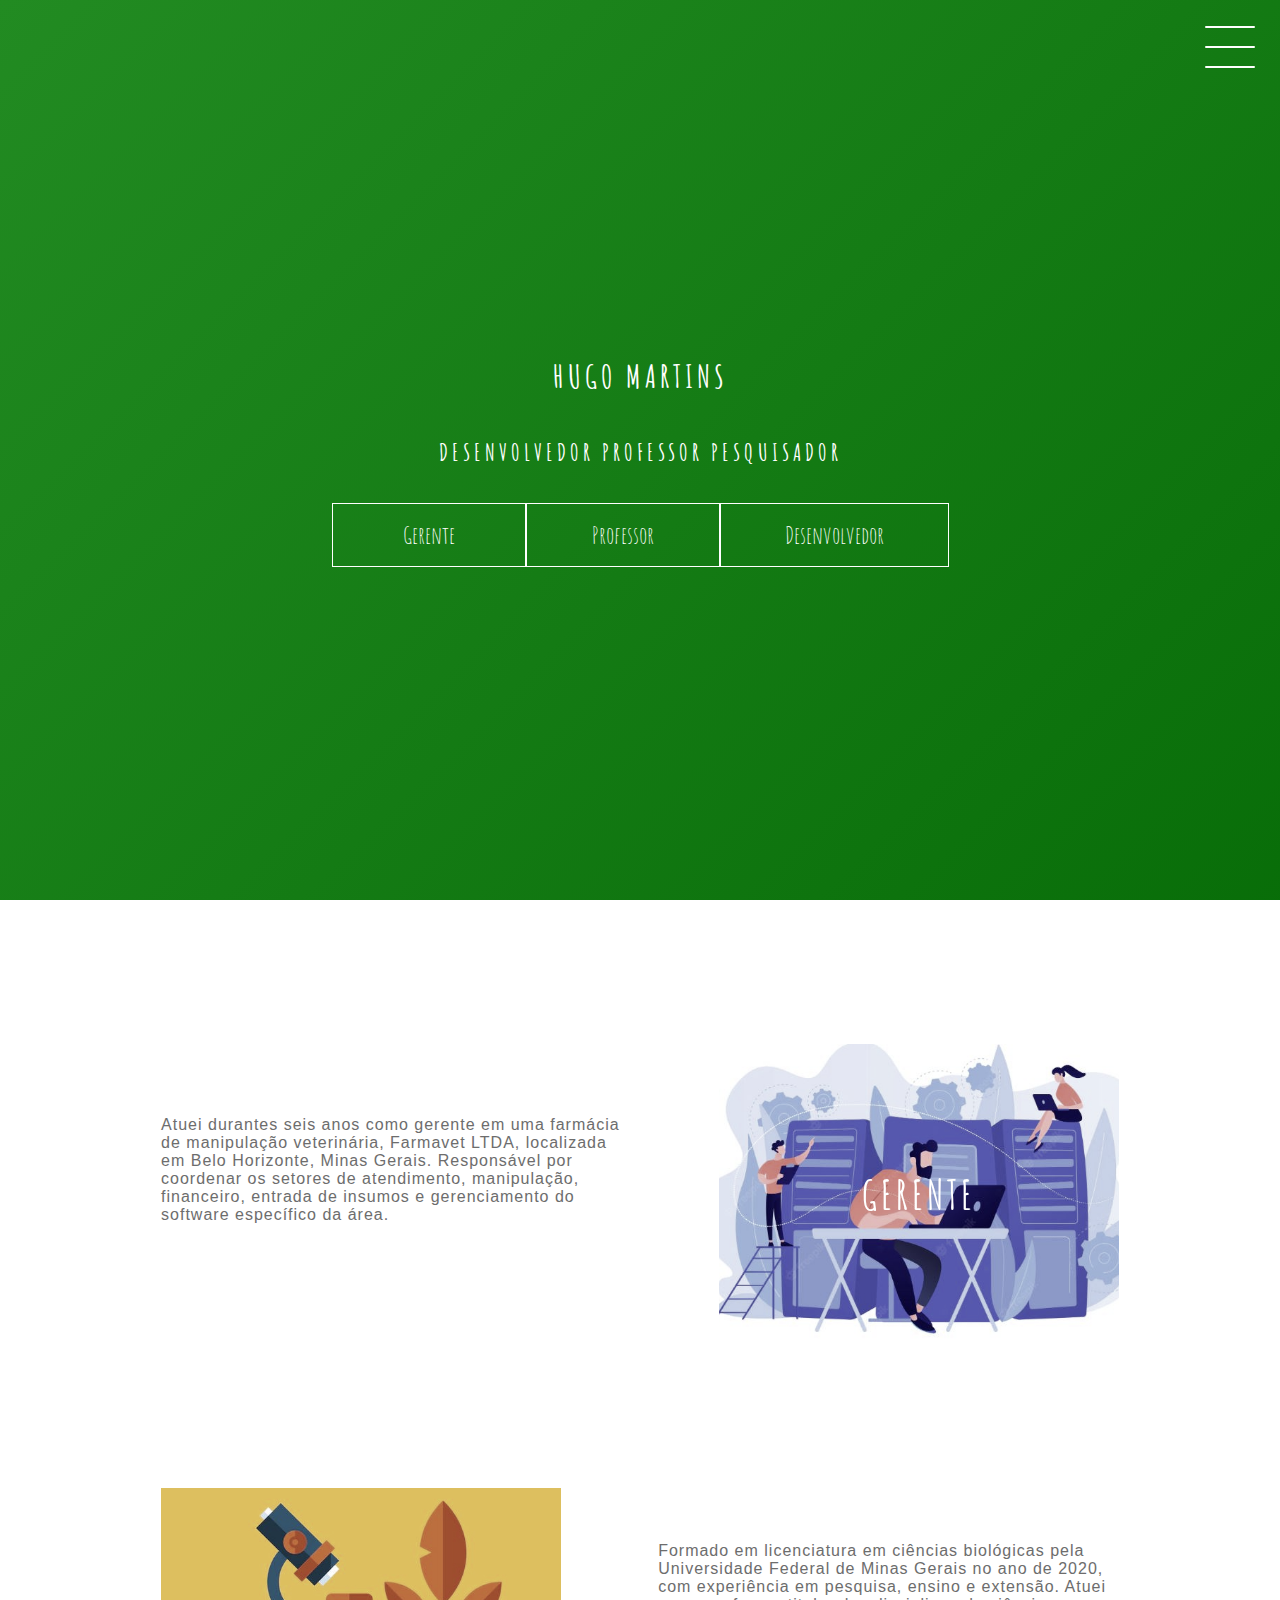
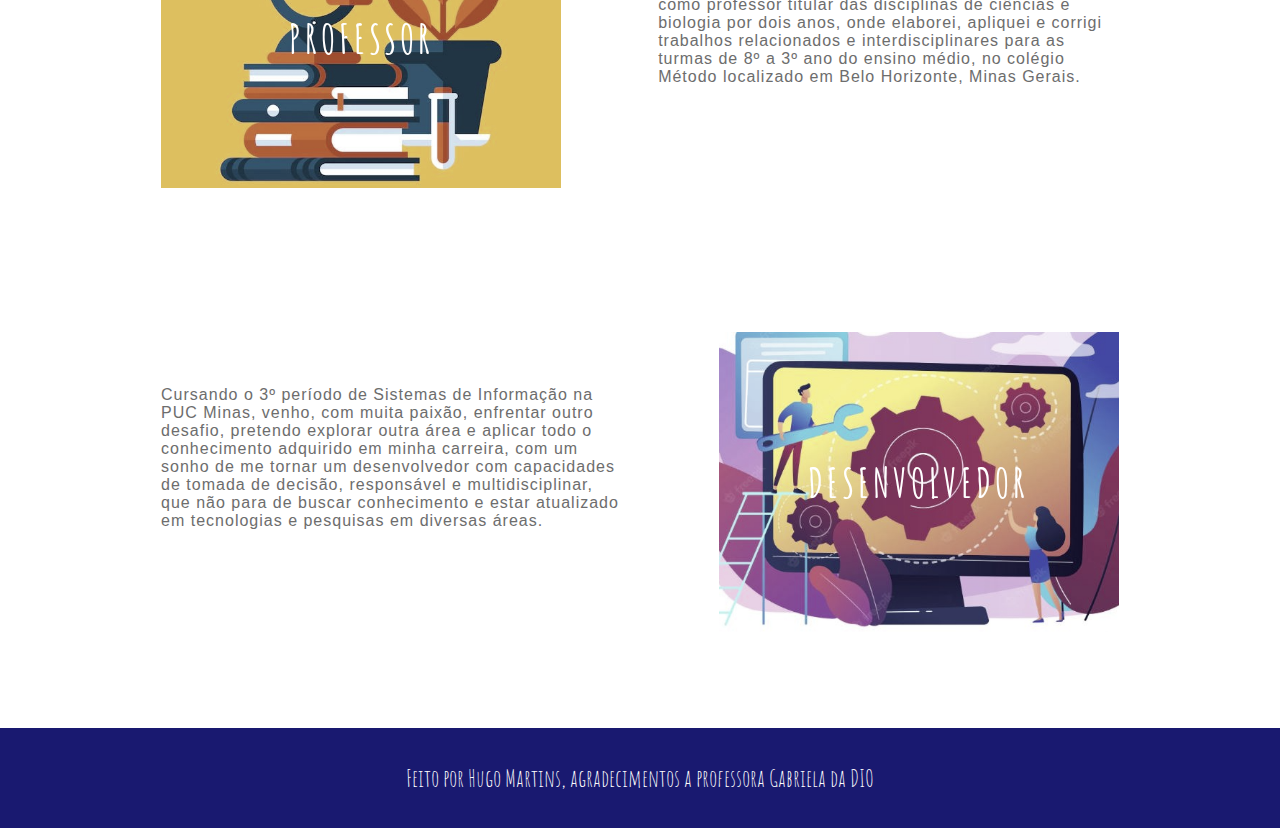
<file: Entrega/index.html>
<!DOCTYPE html>
<html lang="pt-br">
<head>
    <meta charset="UTF-8">
    <meta name="viewport" content="width=device-width, initial-scale=1.0">
    <link rel="stylesheet" href="style.css">
    <title>Entrega CSS HTML</title>
</head>
<body>
    <header class="header-wrapper">
        <div class="header">
            <div class="checkbox-container">
                <div class="checkbox-wrapper">
                    <input type="checkbox" id="toggle">
                    <label class="checkbox" for="toggle">
                        <div class="trace"></div>
                        <div class="trace"></div>
                        <div class="trace"></div>
                    </label>
                    <div class="menu"></div>
                    <nav class="menu-itens">
                        <ul class="itens">
                            <li>
                                <a target="_blank" href="https://www.linkedin.com/in/hugo-guimar%C3%A3es-martins-85623b211/">Linkedin</a>
                            </li>
                            <li>
                                <a target="_blank" href="https://github.com/hugogmartins">GitHub</a>
                            </li>
                            <li>
                                <a target="_blank" href="https://www.facebook.com/hugo.martins.376">FaceBook</a>
                            </li>
                            <li>
                                <a target="_blank" href="https://www.instagram.com/hugoguimaraesmartins/">Instagram</a>
                            </li>
                        </ul>
                    </nav>
                </div>
            </div>
        </div>
        <h1>Hugo Martins</h1>
        <h2>Desenvolvedor Professor Pesquisador</h2>
        <div class="social-media">
            <a href="#p1">Gerente</a>
            <a href="#p2">Professor</a>
            <a href="#p3">Desenvolvedor</a>
        </div>
    </header>
    <main class="container">
        <div class="card-container" id="p1">
            <div class="card-text">
                <p>Atuei durantes seis anos como gerente em uma farmácia de manipulação veterinária, Farmavet LTDA, localizada em Belo Horizonte,
                Minas Gerais. Responsável por coordenar os setores de atendimento, manipulação, financeiro, entrada de insumos e gerenciamento 
                do software específico da área.</p>

            </div>
            <div class="card" id="card1">
                <div class="card-wrapper">
                    <h2>Gerente</h2>
                    <p>Farmácia de manipulação veterinária</p>
                </div>
            </div>
        </div>

        <div class="card-container" id="p2">
            <div class="card" id="card2">
                <div class="card-wrapper">
                    <h2>Professor</h2>
                    <p>Ciências e Biologia</p>
                </div>
            </div>
            <div class="card-text">
                <p>Formado em licenciatura em ciências biológicas pela Universidade Federal de Minas Gerais no ano de 2020, com experiência em pesquisa, ensino
                e extensão. Atuei como professor titular das disciplinas de ciências e biologia por dois anos, onde elaborei, apliquei e corrigi
                trabalhos relacionados e interdisciplinares para as turmas de 8º a 3º ano do ensino médio, no colégio Método localizado em Belo
                Horizonte, Minas Gerais.</p>
            </div>
        </div>

        <div class="card-container" id="p3">
            <div class="card-text">
                <p>Cursando o 3º período de Sistemas de Informação na PUC Minas, venho, com muita paixão, enfrentar outro desafio, pretendo explorar outra
                área e aplicar todo o conhecimento adquirido em minha carreira, com um sonho de me tornar um desenvolvedor com capacidades de tomada de
                decisão, responsável e multidisciplinar, que não para de buscar conhecimento e estar atualizado em tecnologias e pesquisas em diversas
                áreas.</p>
            </div>
            <div class="card" id="card3">
                <div class="card-wrapper">
                    <h2>Desenvolvedor</h2>
                    <p>Back-end</p>
                </div>
            </div>
        </div>
    </main>
    <footer class="footer">
        <p>Feito por Hugo Martins, agradecimentos a professora Gabriela da DIO</p>
    </footer>
</body>
</html>
</file>
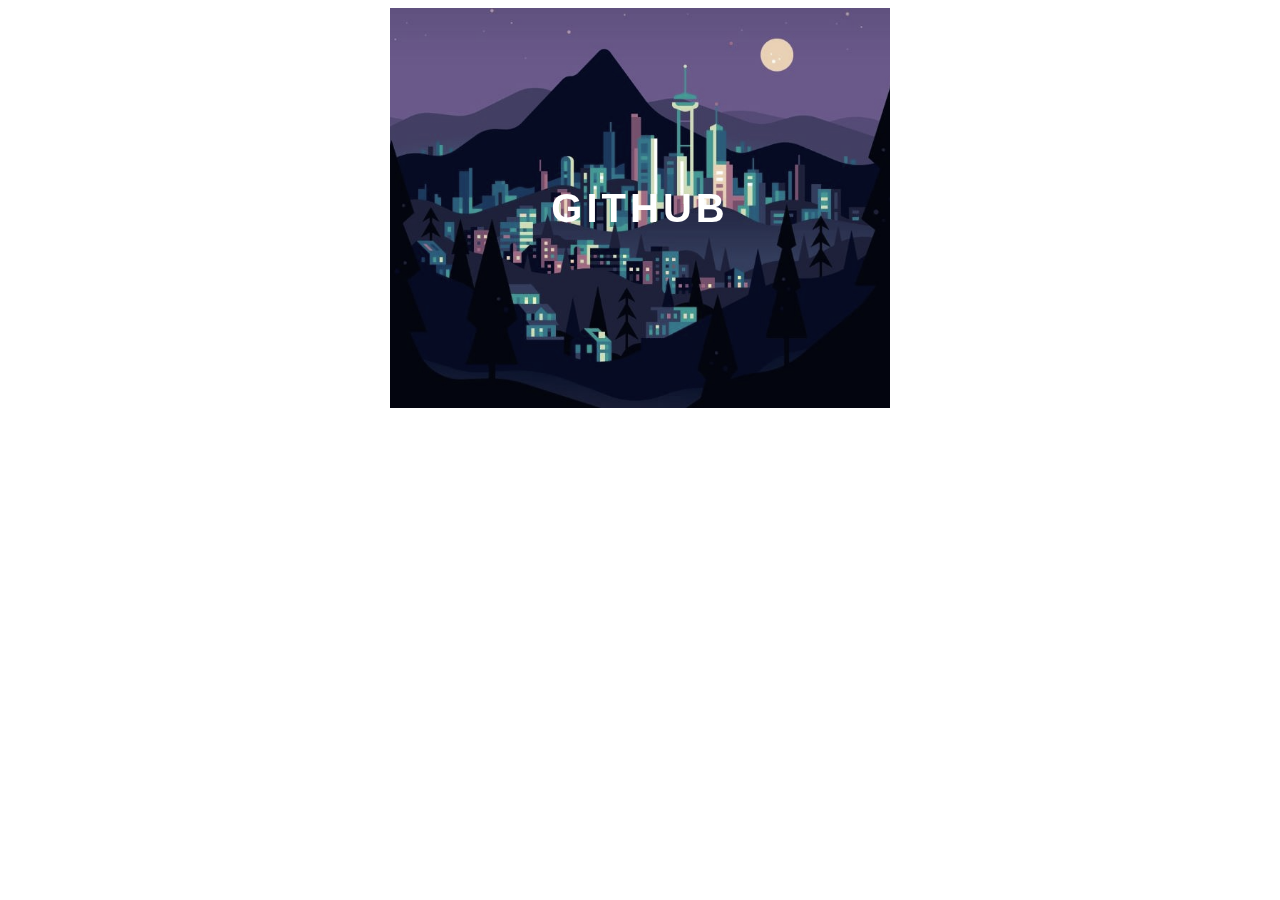
<file: Exemplos_Juliana/CardTransicion/index.html>
<!DOCTYPE html>
<html lang="pt-br">
<head>
    <meta charset="UTF-8">
    <meta name="viewport" content="width=device-width, initial-scale=1.0">
    <link rel="stylesheet" href="style.css">
    <title>Transição card</title>
</head>
<body>
    <div class="container">
        <div class="card">
            <div class="card-wrapper">
                <h2>Github</h2>
                <p>Veja meus projetos</p>
            </div>
        </div>
    </div>
</body>
</html>
</file>
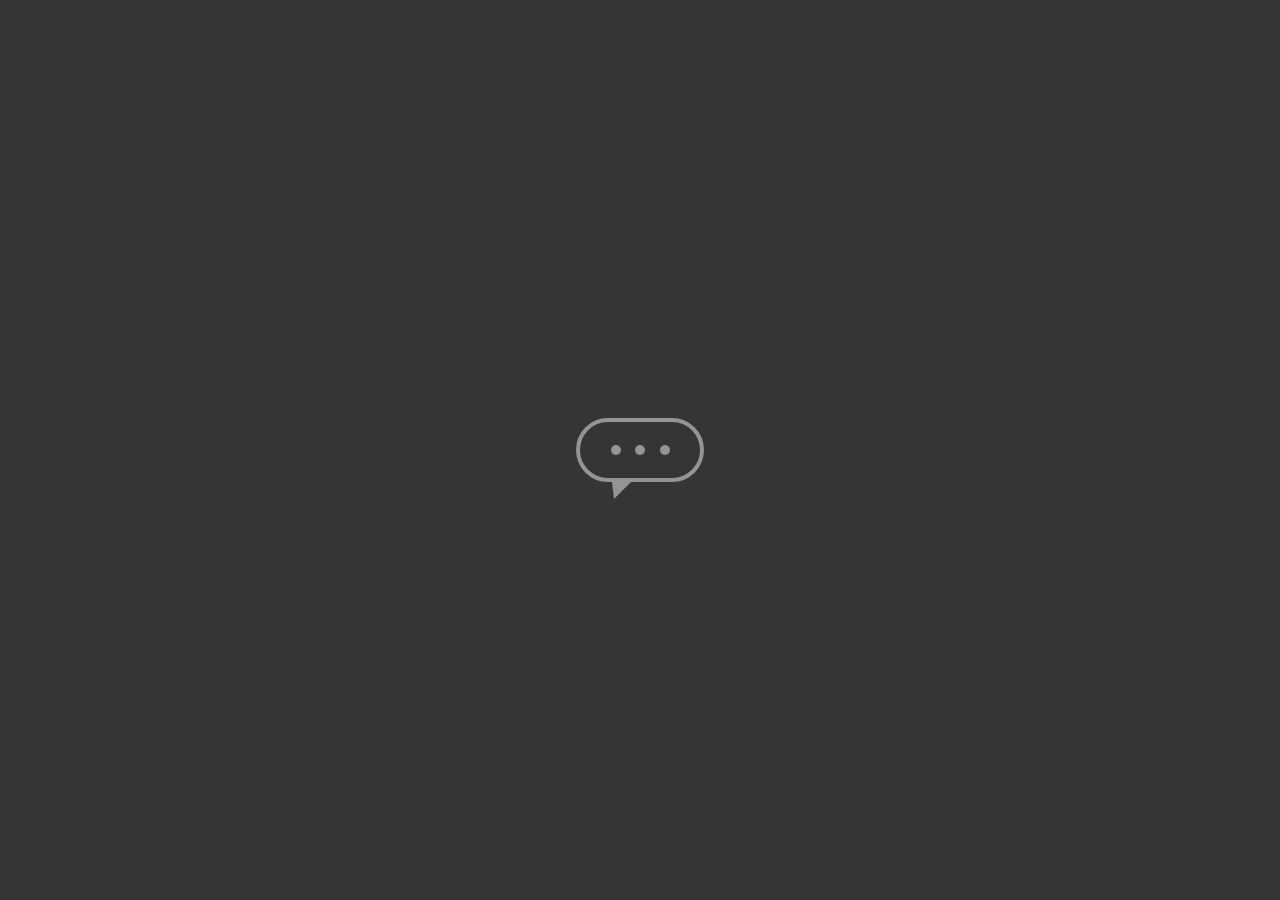
<file: Exemplos_Juliana/KeyFrames ChatBot/index.html>
<!DOCTYPE html>
<html lang="pt-br">
<head>
    <meta charset="UTF-8">
    <meta http-equiv="X-UA-Compatible" content="IE=edge">
    <meta name="viewport" content="width=device-width, initial-scale=1.0">
    <link rel="stylesheet" href="style.css">
    <title>ChatBot</title>
</head>
<body>
    <main class="wrapper">
        <div class="chatbot">
            <div class="chatbot_loading"></div>
            <div class="chatbot_loading"></div>
            <div class="chatbot_loading"></div>
        </div>
    </main>
</body>
</html>
</file>
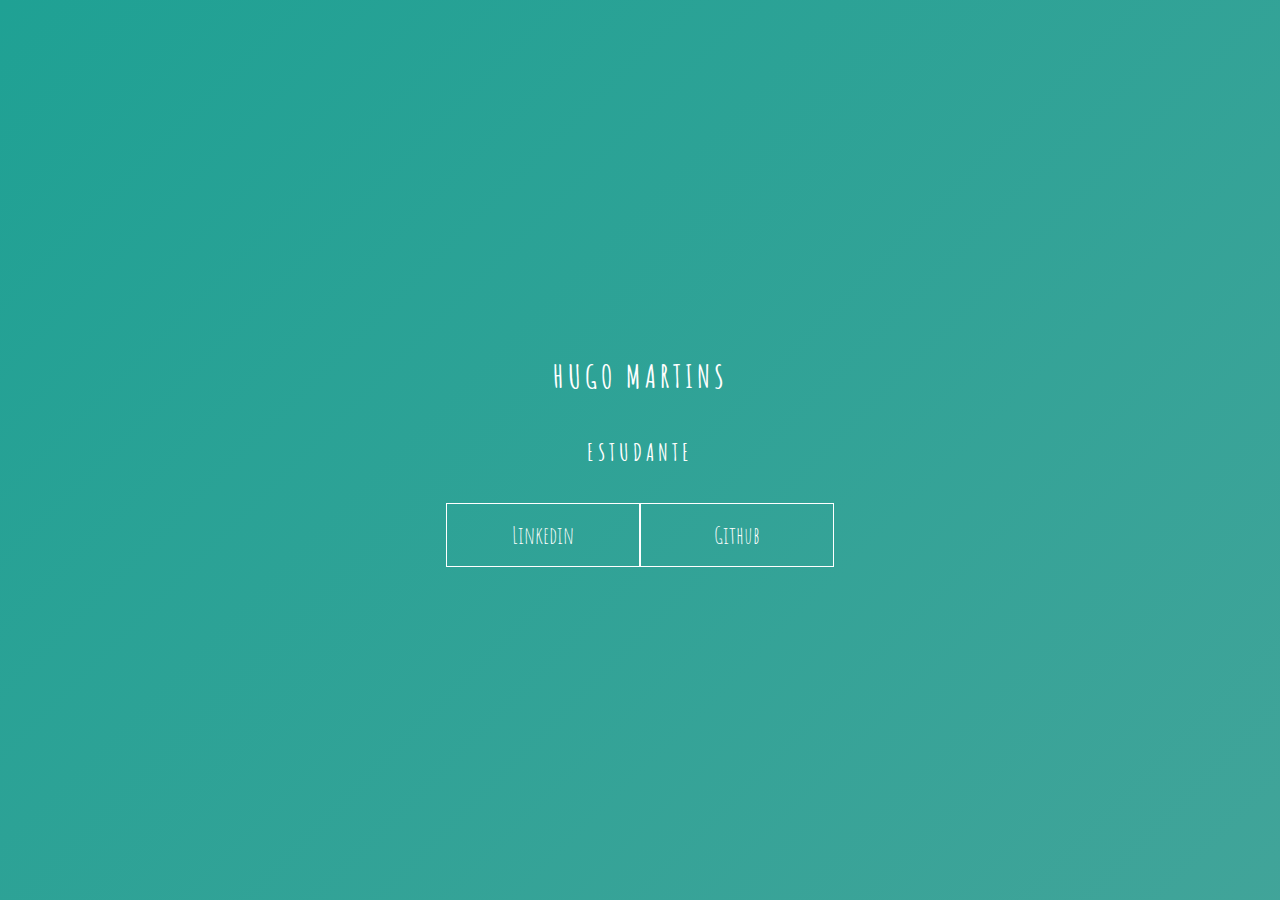
<file: Exemplos_Juliana/KeyFrames/index.html>
<!DOCTYPE html>
<html lang="pt-br">
<head>
    <meta charset="UTF-8">
    <meta http-equiv="X-UA-Compatible" content="IE=edge">
    <meta name="viewport" content="width=device-width, initial-scale=1.0">
    <link rel="stylesheet" href="style.css">
    <title>Transição tela</title>
</head>
<body>
    <main class="wrapper">
        <h1>Hugo Martins</h1>
        <h2>Estudante</h2>
        <div class="social-media">
            <a href="#">Linkedin</a>
            <a href="#">Github</a>
        </div>
    </main>
</body>
</html>
</file>
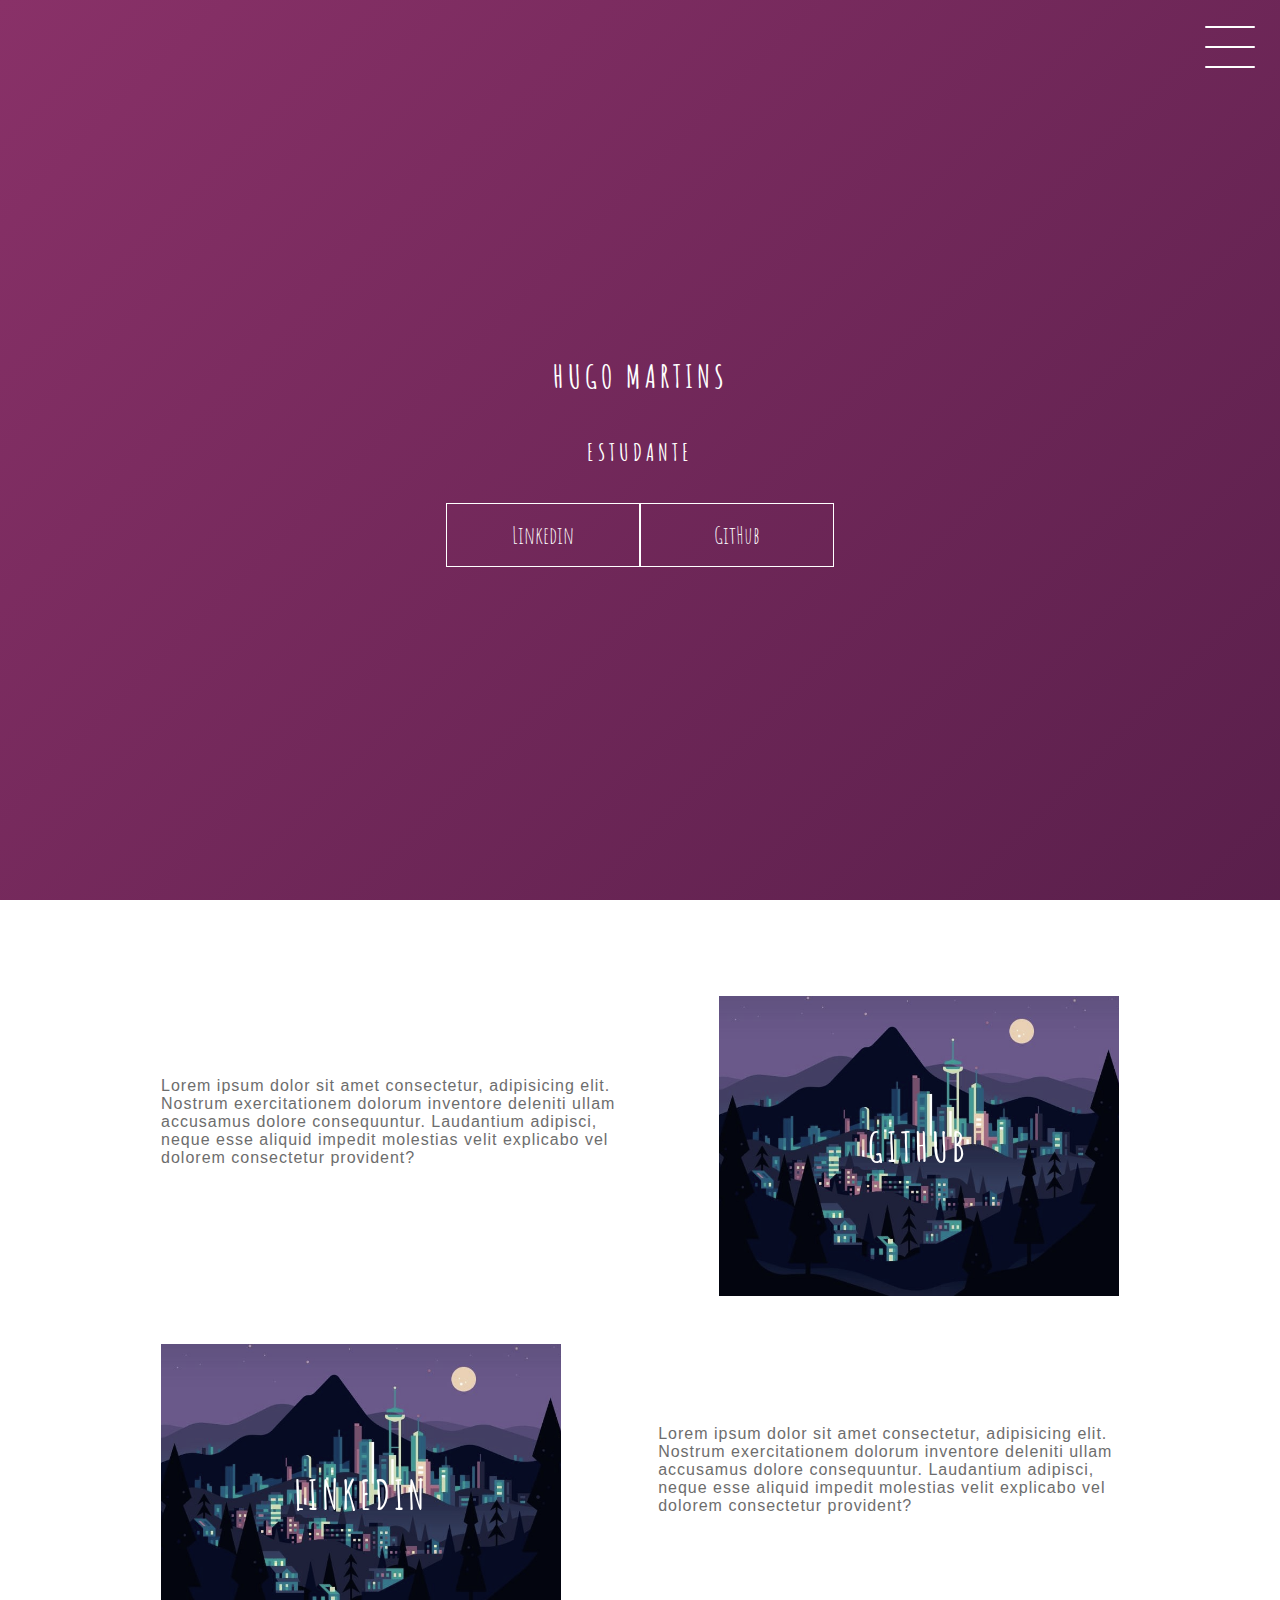
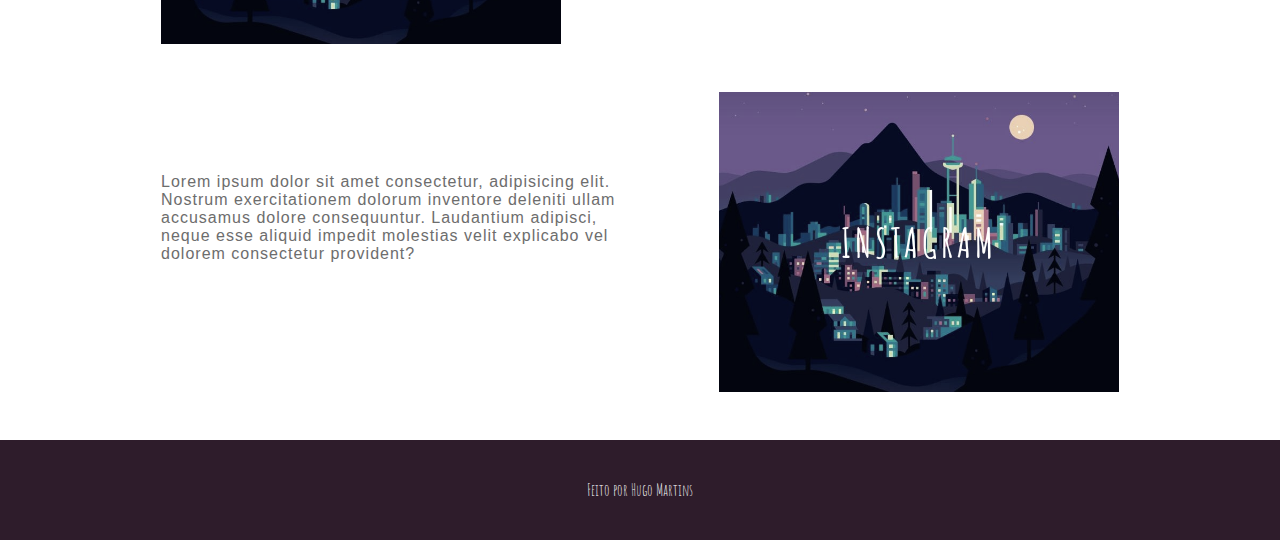
<file: Exemplos_Juliana/Portifolio/index.html>
<!DOCTYPE html>
<html lang="pt-br">
<head>
    <meta charset="UTF-8">
    <meta name="viewport" content="width=device-width, initial-scale=1.0">
    <link rel="stylesheet" href="style.css">
    <title>Exemplo Juliana</title>
</head>
<body>
    <header class="header-wrapper">
        <div class="header">
            <div class="checkbox-container">
                <div class="checkbox-wrapper">
                    <input type="checkbox" id="toggle">
                    <label class="checkbox" for="toggle">
                        <div class="trace"></div>
                        <div class="trace"></div>
                        <div class="trace"></div>
                    </label>
                    <div class="menu"></div>
                    <nav class="menu-itens">
                        <ul>
                            <li>
                                <a href="#">Home</a>
                            </li>
                            <li>
                                <a href="#">Sobre</a>
                            </li>
                            <li>
                                <a href="#">Projetos</a>
                            </li>
                        </ul>
                    </nav>
                </div>
            </div>
        </div>
        <h1>Hugo Martins</h1>
        <h2>Estudante</h2>
        <div class="social-media">
            <a href="#">Linkedin</a>
            <a href="#">GitHub</a>
        </div>
    </header>
    <main class="container">
        <div class="card-container">
            <div class="card-text">
                Lorem ipsum dolor sit amet consectetur, adipisicing elit. Nostrum exercitationem dolorum inventore deleniti ullam accusamus dolore consequuntur. 
                Laudantium adipisci, neque esse aliquid impedit molestias velit explicabo vel dolorem consectetur provident?
            </div>
            <div class="card">
                <div class="card-wrapper">
                    <h2>Github</h2>
                    <p>Veja meus projetos</p>
                </div>
            </div>
        </div>

        <div class="card-container">
            <div class="card">
                <div class="card-wrapper">
                    <h2>Linkedin</h2>
                    <p>Acompanhe minha carreira</p>
                </div>
            </div>
            <div class="card-text">
                Lorem ipsum dolor sit amet consectetur, adipisicing elit. Nostrum exercitationem dolorum inventore deleniti ullam accusamus dolore consequuntur. 
                Laudantium adipisci, neque esse aliquid impedit molestias velit explicabo vel dolorem consectetur provident?
            </div>
        </div>

        <div class="card-container">
            <div class="card-text">
                Lorem ipsum dolor sit amet consectetur, adipisicing elit. Nostrum exercitationem dolorum inventore deleniti ullam accusamus dolore consequuntur. 
                Laudantium adipisci, neque esse aliquid impedit molestias velit explicabo vel dolorem consectetur provident?
            </div>
            <div class="card">
                <div class="card-wrapper">
                    <h2>Instagram</h2>
                    <p>Ou mais do meu dia-a-dia</p>
                </div>
            </div>
        </div>
    </main>
    <footer class="footer">
        Feito por Hugo Martins
    </footer>
</body>
</html>
</file>
<file: Entrega/style.css>
@import url('https://fonts.googleapis.com/css2?family=Amatic+SC&display=swap');

body {
    padding: 0;
    margin: 0;
    color: #ffffff;
    font-family: 'amatic sc', sans-serif;
}

html {
    scroll-behavior: smooth;
}

/*HEADER*/

.header-wrapper {
    height: 100vh;
    width: 100%;
    background: linear-gradient(-45deg, #0000cd, #191970, #006400, #228b22);
    background-size: 400% 400%;
    display: flex;
    flex-direction: column;
    align-items: center;
    justify-content: center;
    position: relative;
    animation: backgroundTransition 8s ease-in-out infinite;
}

h1 {
    text-transform: uppercase;
    letter-spacing: 4px;
}

h2 {
    text-transform: uppercase;
    letter-spacing: 4px;
}

.social-media {
    margin-top: 1rem;
    display: flex;
}

.social-media a {
    text-decoration: none;
    color: #ffffff;
    font-size: 24px;
    padding: 1rem 4rem;
    border: 1px solid #ffffff;
    min-width: 4rem;
    display: flex;
    justify-content: center;
    align-items: center;
    transition: 0.5s cubic-bezier(0.55, 0.25, 0.675, 0.97);
}

a:hover {
    color: #2e1c2b;
    background-color: #ffffff;
}

@keyframes backgroundTransition {
    0% {
        background-position: 0% 80%;
    }
    50% {
        background-position: 80% 100%;
    }
    100% {
        background-position: 0% 90%;
    }
}

/*MENU HAMBURGUER*/

.checkbox-container {
    display: flex;
    justify-content: center;
    align-items: center;
}

.checkbox {
    height: 100px;
    width: 100px;
    position: absolute;
    top: 0;
    right: 0;
    display: flex;
    justify-content: center;
    cursor: pointer;
    z-index: 9999;
    transition: 400ms ease-in-out;
}

.checkbox .trace {
    width: 50px;
    height: 2px;
    background-color: #ffffff;
    position: absolute;
    border-radius: 4px;
    transition: 0.5s ease-in-out;
}

.checkbox .trace:nth-child(1) {
    top: 26px;
    transform: rotate(0);
}

.checkbox .trace:nth-child(2) {
    top: 46px;
    transform: rotate(0);
}

.checkbox .trace:nth-child(3) {
    top: 66px;
    transform: rotate(0);
}

#toggle {
    display: none;
}

/*MENU*/

.menu {
    position: absolute;
    top: 28px;
    right: 30px;
    background: transparent;
    height: 40px;
    width: 40px;
    border-radius: 50%;
    box-shadow: 0px 0px 0px 0px #ffffff;
    z-index: -1;
    transition: 400ms ease-in-out 0s;
}

.menu-itens {
    position: fixed;
    top: 0;
    left: 0;
    width: 100%;
    height: 100vh;
    display: flex;
    justify-content: center;
    align-items: center;
    z-index: 2;
    opacity: 0;
    visibility: hidden;
    transition: 400ms ease-in-out 0s;
}

.menu-itens ul {
    list-style-type: none;
}

.menu-itens ul li a {
    margin: 10px 0;
    color: #2e1c2b;
    text-decoration: none;
    text-transform: uppercase;
    letter-spacing: 4px;
    font-size: 40px;
}

/*ANIMAÇÃO MENU*/

#toggle:checked + .checkbox .trace:nth-child(1) {
    transform: rotate(45deg);
    background-color: #2e1c2b;
    top: 47px;
}

#toggle:checked + .checkbox .trace:nth-child(2) {
    transform: translateX(-100px);
    width: 30px;
    visibility: hidden;
    opacity: 0;
}

#toggle:checked + .checkbox .trace:nth-child(3) {
    transform: rotate(-45deg);
    background-color: #2e1c2b;
    top: 48px;
}

#toggle:checked + .checkbox {
    background-color: white;
}

#toggle:checked ~ .menu {
    box-shadow: 0px 0px 0px 100vmax white;
    z-index: 1;
}

#toggle:checked ~ .menu-itens {
    visibility: visible;
    opacity: 1;
}

/*CARDS*/

#card1 {
    background-image: url('./gerente.JPG');
}

#card2 {
    background-image: url('./biologia.JPG');
}

#card3 {
    background-image: url('./desenvolvimento.JPG');
}

.container {
    width: 100%;
    height: auto;
    display: flex;
    flex-direction: column;
    justify-content: space-between;
    align-items: center;
    margin: 3rem 0;
}

.card-container{
    display: flex;
    align-items: center;
    justify-content: space-evenly;
    width: 90%;
    padding-bottom: 3rem;
    padding-top: 3rem;
}

.card {
    height: 300px;
    width: 400px;
    margin: 3rem 0 0 0;
    background-position: center;
    background-repeat: no-repeat;
    background-size: cover;
    display: flex;
    justify-content: center;
    align-items: center;
    filter: grayscale(0.5);
    color: #ffffff;
    cursor: pointer;
    transition: 0.3s;
}

.card-text {
    width: 40%;
    font-family: sans-serif;
    letter-spacing: 1px;
    color: rgb(109, 109, 109);
}

.card-wrapper {
    text-align: center;
    display: flex;
    flex-direction: column;
    justify-content: center;
    align-items: center;
    position: relative;
}

.card-wrapper::before {
    content: '';
    position: absolute;
    height: 100px;
    width: 100px;
    display: block;
    border: 1px solid white;
    opacity: 0;
    transition: 0.3s;
}

.card-wrapper h2 {
    font-size: 40px;
    text-transform: uppercase;
    letter-spacing: 4px;
    margin: 0;
    transition: 0.3s;
}

.card-wrapper p {
    font-size: 0;
    visibility: hidden;
    opacity: 0;
    font-weight: bold;
    text-transform: uppercase;
    transition: 0.3s;
}

.card:hover > .card-wrapper::before {
    opacity: 1;
    width: 350px;
    height: 250px;
}

.card:hover > .card-wrapper p {
    font-size: 14px;
    opacity: 1;
    visibility: visible;
}

/*FOOTER*/

.footer {
    height: 100px;
    width: 100%;
    display: flex;
    justify-content: center;
    align-items: center;
    background-color: #191970;
}

.footer p {
    font-size: 24px;
}

/*RESPONSIVIDADE*/

@media (max-width: 800px) {
    .social-media {
        display: flex;
        flex-direction: column;
    }

    .container {
        margin-top: 0;
    }

    .card-container {
        flex-direction: column;
    }

    .container .card-container:nth-child(1),
    .container .card-container:nth-child(3){
        flex-direction: column-reverse;
    }

    .card {
        height: 250px;
        width: 250px;
    }

    .card-text {
        width: 80%;
        margin-top: 2rem;
        text-align: center;
    }

    .card:hover > .card-wrapper::before{
        height: 190px;
        width: 190px;
    }

    .footer p{
        padding-bottom: 2rem;
        font-size: 18px;
    }
}
</file>
<file: Exemplos_Juliana/CardTransicion/style.css>
body {
    font-family: sans-serif;
}

.container {
    width: 100%;
    height: 100hv;
    display: flex;
    justify-content: center;
    align-items: center;
}

.card {
    height: 400px;
    width: 500px;
    background-image: url('./landscape.jpg');
    background-position: center;
    background-repeat: no-repeat;
    background-size: cover;
    display: flex;
    justify-content: center;
    align-items: center;
    filter: grayscale(0.5);
    color: white;
    cursor: pointer;
    transition: 0.3s;
}

.card-wrapper {
    text-align: center;
    display: flex;
    flex-direction: column;
    justify-content: center;
    align-items: center;
    position: relative;
}

.card-wrapper::before {
    content: '';
    position: absolute;
    height: 100px;
    width: 100px;
    display: block;
    border: 1px solid white;
    opacity: 0;
    transition: 0.3s;
}

.card-wrapper h2 {
    font-size: 40px;
    text-transform: uppercase;
    letter-spacing: 4px;
    margin: 4px;
    transition: 0.3s;
}

.card-wrapper p {
    font-size: 0px;
    visibility: hidden;
    opacity: 0;
    font-weight: bold;
    text-transform: uppercase;
    transition: 0.3s;
}

.card:hover {
    filter: unset;
}

.card:hover > .card-wrapper::before {
    height: 300px;
    width: 400px;
    opacity: 1;
}

.card:hover > .card-wrapper p {
    opacity: 1;
    visibility: visible;
    font-size: 14px;
}
</file>
<file: Exemplos_Juliana/KeyFrames ChatBot/style.css>
body {
    margin: 0;
    padding: 0;
    font-family: sans-serif;
}

.wrapper {
    height: 100vh;
    width: 100vm;
    background-color: rgb(53, 53, 53);
    display: flex;
    justify-content: center;
    align-items: center;
}

.chatbot {
    height: 4rem;
    width: 8rem;
    border-radius: 36px;
    border: 4px solid #949494;
    padding: 0 1rem;
    box-sizing: border-box;
    display: flex;
    justify-content: space-evenly;
    align-items: center;
    position: relative;
    transform: translateY(0);
    animation: chatTranslate 2s ease-in-out infinite;
}

.chatbot::before {
    content: '';
    width: 0;
    height: 0;
    position: absolute;
    bottom: -1.3rem;
    left: 2rem;
    border-left: 2px solid transparent;
    border-right: 17px solid transparent;
    border-top: 17px solid #949494;
}

.chatbot_loading {
    height: 10px;
    width: 10px;
    border-radius: 50%;
    background-color: #949494;
    transform: scale(1);
}

.chatbot_loading:nth-child(1) {
    animation: pulse 1.5s ease-in-out infinite;
}

.chatbot_loading:nth-child(2) {
    animation: pulse 1.5s ease-in-out infinite;
    animation-delay: 0.2s;
}

.chatbot_loading:nth-child(3) {
    animation: pulse 1.5s ease-in-out infinite;
    animation-delay: 0.4s;
}

@keyframes pulse {
    0% {
        transform: scale(1);
    }
    50% {
        transform: scale(1.5);
    }
    100% {
        transform: scale(1);
    }
}

@keyframes chatTranslate {
    0% {
        transform: translateY(0);
    }
    50% {
        transform: translateY(15px);
    }
    100% {
        transform: rotateY(0);
    }
}
</file>
<file: Exemplos_Juliana/KeyFrames/style.css>
@import url('https://fonts.googleapis.com/css2?family=Amatic+SC&display=swap');

body {
    margin: 0;
    padding: 0;
    color: white;
    font-family: 'amatic sc', sans-serif;
}

.wrapper {
    height: 100vh;
    width: 100vw;
    background: linear-gradient(-45deg, #5e0878, #085078, #4ca59b, #1fa194);
    background-size: 400% 400%;
    display: flex;
    flex-direction: column;
    justify-content: center;
    align-items: center;
    animation: backgroundTransition 8s ease-in-out infinite;
}

h1 {
    text-transform: uppercase;
    letter-spacing: 4px;
}

h2 {
    text-transform: uppercase;
    letter-spacing: 4px;
}

.social-media {
    margin-top: 1rem;
    display: flex;
}

a {
    text-decoration: none;
    color: #ffffff;
    font-size: 24px;
    padding: 1rem 4rem;
    border: 1px solid #ffffff;
    min-width: 4rem;
    display: flex;
    justify-content: center;
    align-items: center;
    transition: 0.5s cubic-bezier(0.55, 0.025, 0.675, 0.97);
}

a:hover {
    color: #085078;
    background-color: #ffffff;
}

@keyframes backgroundTransition {
    0% {
        background-position: 0% 80%;
    }
    50% {
        background-position: 80% 100%;
    }
    100% {
        background-position: 0% 90%;
    }
}
</file>
<file: Exemplos_Juliana/Portifolio/style.css>
@import url('https://fonts.googleapis.com/css2?family=Amatic+SC&display=swap');

body {
    padding: 0;
    margin: 0;
    color: #ffffff;
    font-family: 'amatic sc', sans-serif;
}

/*HEADER*/

.header-wrapper {
    height: 100vh;
    width: 100%;
    background: linear-gradient(-45deg, #050404, #2e1c2b, #4a1942, #893168);
    background-size: 400% 400%;
    display: flex;
    flex-direction: column;
    align-items: center;
    justify-content: center;
    position: relative;
    animation: backgroundTransition 8s ease-in-out infinite;
}

h1 {
    text-transform: uppercase;
    letter-spacing: 4px;
}

h2 {
    text-transform: uppercase;
    letter-spacing: 4px;
}

.social-media {
    margin-top: 1rem;
    display: flex;
}

.social-media a {
    text-decoration: none;
    color: #ffffff;
    font-size: 24px;
    padding: 1rem 4rem;
    border: 1px solid #ffffff;
    min-width: 4rem;
    display: flex;
    justify-content: center;
    align-items: center;
    transition: 0.5s cubic-bezier(0.55, 0.25, 0.675, 0.97);
}

a:hover {
    color: #2e1c2b;
    background-color: #ffffff;
}

@keyframes backgroundTransition {
    0% {
        background-position: 0% 80%;
    }
    50% {
        background-position: 80% 100%;
    }
    100% {
        background-position: 0% 90%;
    }
}

/*MENU HAMBURGUER*/

.checkbox-container {
    display: flex;
    justify-content: center;
    align-items: center;
}

.checkbox {
    height: 100px;
    width: 100px;
    position: absolute;
    top: 0;
    right: 0;
    display: flex;
    justify-content: center;
    cursor: pointer;
    z-index: 9999;
    transition: 400ms ease-in-out;
}

.checkbox .trace {
    width: 50px;
    height: 2px;
    background-color: #ffffff;
    position: absolute;
    border-radius: 4px;
    transition: 0.5s ease-in-out;
}

.checkbox .trace:nth-child(1) {
    top: 26px;
    transform: rotate(0);
}

.checkbox .trace:nth-child(2) {
    top: 46px;
    transform: rotate(0);
}

.checkbox .trace:nth-child(3) {
    top: 66px;
    transform: rotate(0);
}

#toggle {
    display: none;
}

/*MENU*/

.menu {
    position: absolute;
    top: 28px;
    right: 30px;
    background: transparent;
    height: 40px;
    width: 40px;
    border-radius: 50%;
    box-shadow: 0px 0px 0px 0px #ffffff;
    z-index: -1;
    transition: 400ms ease-in-out 0s;
}

.menu-itens {
    position: fixed;
    top: 0;
    left: 0;
    width: 100%;
    height: 100vh;
    display: flex;
    justify-content: center;
    align-items: center;
    z-index: 2;
    opacity: 0;
    visibility: hidden;
    transition: 400ms ease-in-out 0s;
}

.menu-itens ul {
    list-style-type: none;
}

.menu-itens ul li a {
    margin: 10px 0;
    color: #2e1c2b;
    text-decoration: none;
    text-transform: uppercase;
    letter-spacing: 4px;
    font-size: 40px;
}

/*ANIMAÇÃO MENU*/

#toggle:checked + .checkbox .trace:nth-child(1) {
    transform: rotate(45deg);
    background-color: #2e1c2b;
    top: 47px;
}

#toggle:checked + .checkbox .trace:nth-child(2) {
    transform: translateX(-100px);
    width: 30px;
    visibility: hidden;
    opacity: 0;
}

#toggle:checked + .checkbox .trace:nth-child(3) {
    transform: rotate(-45deg);
    background-color: #2e1c2b;
    top: 48px;
}

#toggle:checked + .checkbox {
    background-color: white;
}

#toggle:checked ~ .menu {
    box-shadow: 0px 0px 0px 100vmax white;
    z-index: 1;
}

#toggle:checked ~ .menu-itens {
    visibility: visible;
    opacity: 1;
}

/*CARDS*/

.container {
    width: 100%;
    height: auto;
    display: flex;
    flex-direction: column;
    justify-content: space-between;
    align-items: center;
    margin: 3rem 0;
}

.card-container{
    display: flex;
    align-items: center;
    justify-content: space-evenly;
    width: 90%;
}

.card {
    height: 300px;
    width: 400px;
    margin: 3rem 0 0 0;
    background-image: url('./landscape.jpg');
    background-position: center;
    background-repeat: no-repeat;
    background-size: cover;
    display: flex;
    justify-content: center;
    align-items: center;
    filter: grayscale(0.5);
    color: #ffffff;
    cursor: pointer;
    transition: 0.3s;
}

.card-text {
    width: 40%;
    font-family: sans-serif;
    letter-spacing: 1px;
    color: rgb(109, 109, 109);
}

.card-wrapper {
    text-align: center;
    display: flex;
    flex-direction: column;
    justify-content: center;
    align-items: center;
    position: relative;
}

.card-wrapper::before {
    content: '';
    position: absolute;
    height: 100px;
    width: 100px;
    display: block;
    border: 1px solid white;
    opacity: 0;
    transition: 0.3s;
}

.card-wrapper h2 {
    font-size: 40px;
    text-transform: uppercase;
    letter-spacing: 4px;
    margin: 0;
    transition: 0.3s;
}

.card-wrapper p {
    font-size: 0;
    visibility: hidden;
    opacity: 0;
    font-weight: bold;
    text-transform: uppercase;
    transition: 0.3s;
}

.card:hover > .card-wrapper::before {
    opacity: 1;
    width: 350px;
    height: 250px;
}

.card:hover > .card-wrapper p {
    font-size: 14px;
    opacity: 1;
    visibility: visible;
}

/*FOOTER*/

.footer {
    height: 100px;
    width: 100%;
    display: flex;
    justify-content: center;
    align-items: center;
    background-color: #2e1c2b;
}

/*RESPONSIVIDADE*/

@media (max-width: 800px) {
    .social-media {
        display: flex;
        flex-direction: column;
    }

    .container {
        margin-top: 0;
    }

    .card-container {
        flex-direction: column;
    }

    .container .card-container:nth-child(1),
    .container .card-container:nth-child(3){
        flex-direction: column-reverse;
    }

    .card {
        height: 250px;
        width: 250px;
    }

    .card-text {
        width: 80%;
        margin-top: 2rem;
        text-align: center;
    }

    .card:hover > .card-wrapper::before{
        height: 190px;
        width: 190px;
    }
}
</file>
